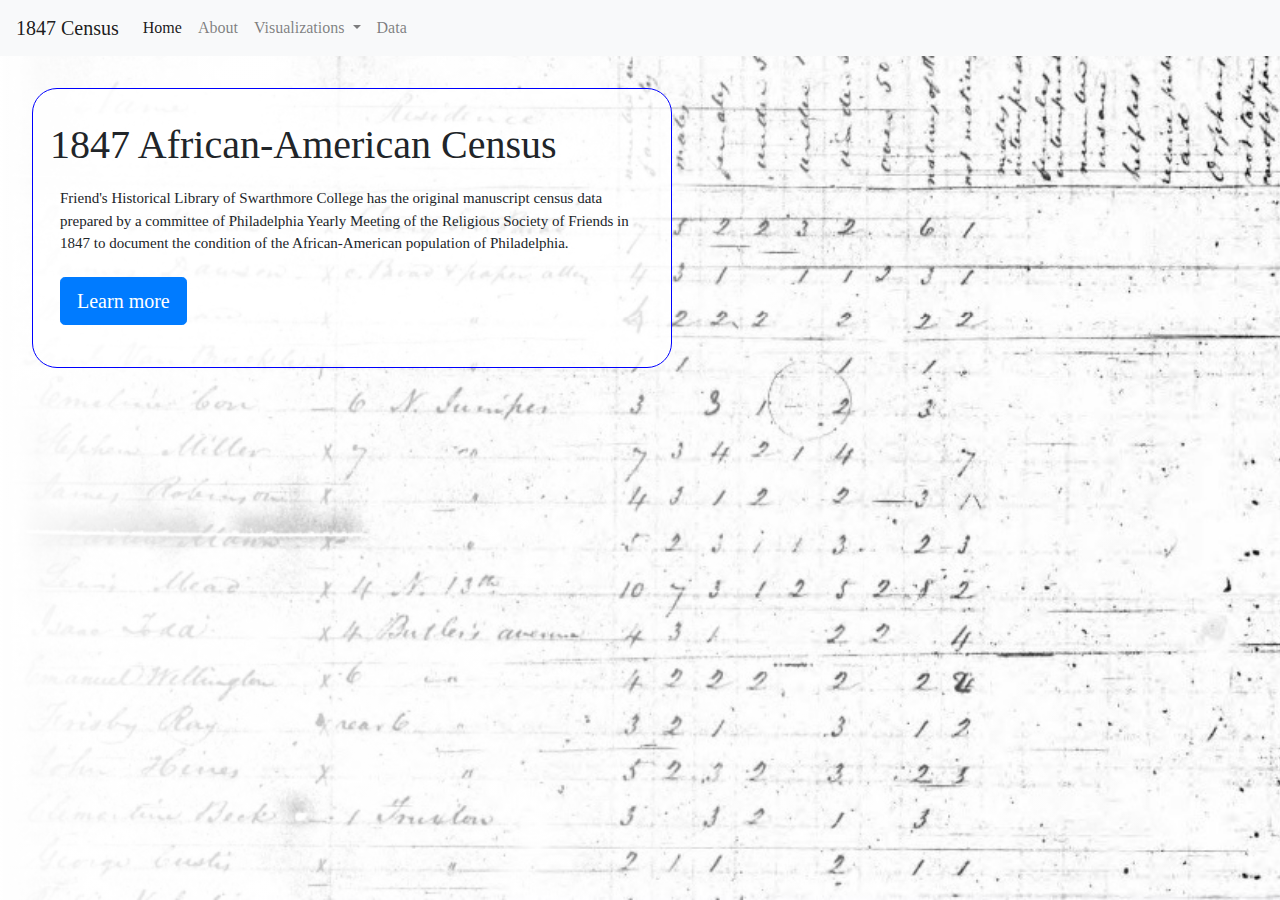
<file: index.html>
<!DOCTYPE html>
<html>
    <head>
        <meta charset="utf-8">
        <meta http-equiv="X-UA-Compatible" content="IE=edge">
        <title>1847 Census Prototype</title>
        <meta name="description" content="">
        <meta name="viewport" content="width=device-width, initial-scale=1">
        <link rel="stylesheet" href="">

        <!-- Base URL -->
        <base href="https://kkxix.github.io/1847-census-prototype.github.io/">
        <!-- <base href="/"> -->

        <!-- Bootsrap -->
        <link rel="stylesheet" href="https://stackpath.bootstrapcdn.com/bootstrap/4.3.1/css/bootstrap.min.css"
            integrity="sha384-ggOyR0iXCbMQv3Xipma34MD+dH/1fQ784/j6cY/iJTQUOhcWr7x9JvoRxT2MZw1T" crossorigin="anonymous">

        <!-- Custom style -->
        <link href="Style/main.css" rel="stylesheet">

    </head>

    <header>
        <nav class="navbar navbar-expand-lg navbar-light bg-light">
            <a class="navbar-brand" href=" index.html">1847 Census</a>
            <button class="navbar-toggler" type="button" data-toggle="collapse" data-target="#navbarSupportedContent"
                aria-controls="navbarSupportedContent" aria-expanded="false" aria-label="Toggle navigation">
                <span class="navbar-toggler-icon"></span>
            </button>
        
            <div class="collapse navbar-collapse" id="navbarSupportedContent">
                <ul class="navbar-nav mr-auto">
                    <li class="nav-item active">
                        <a class="nav-link" href=" index.html">Home <span class="sr-only">(current)</span></a>
                    </li>
                    <li class="nav-item">
                        <a class="nav-link" href="Pages/about.html">About</a>
                    </li>
                    <li class="nav-item dropdown">
                        <a class="nav-link dropdown-toggle" href="#" id="navbarDropdown" role="button" data-toggle="dropdown"
                            aria-haspopup="true" aria-expanded="false">
                            Visualizations
                        </a>
                        <div class="dropdown-menu" aria-labelledby="navbarDropdown">
                            <a class="dropdown-item" href="Pages/viz.html#occupation">Occupations</a>
                            <a class="dropdown-item" href="Pages/viz.html#mapper">Map</a>
                            <a class="dropdown-item" href="Pages/viz.html#population">Population</a>
                            <a class="dropdown-item" href="Pages/viz.html#literacy">Literacy</a>
                        </div>
                    </li>
                    <li class="nav-item">
                        <a class="nav-link" href="Pages/data.html">Data</a>
                    </li>
                </ul>
                <!-- <form class="form-inline my-2 my-lg-0">
                    <input class="form-control mr-sm-2" type="search" placeholder="Search" aria-label="Search">
                    <button class="btn btn-outline-success my-2 my-sm-0" type="submit">Search</button>
                </form> -->
            </div>
        </nav>
    </header>

    <body id="index">
        <div class="container" id="welcome-message">
            <div class="row ">
                <!-- <div class="col-md-6 order-md-1 text-center text-md-left pr-md-5"> -->
                    <h1>1847 African-American Census</h1>
                    <p>
                        Friend's Historical Library of Swarthmore College has the original manuscript census data prepared by a committee of
                        Philadelphia Yearly Meeting of the Religious Society of Friends in 1847 to document the condition of the
                        African-American population of Philadelphia.
                        <br>
                        <br>
                        <a class="btn btn-primary btn-lg" href="Pages/about.html" role="button">Learn more</a>
                    </p>
                <!-- </div> -->
            </div>
        </div>
    </body>

    <!-- Bootstrap -->
    <script src="https://code.jquery.com/jquery-3.3.1.slim.min.js"
        integrity="sha384-q8i/X+965DzO0rT7abK41JStQIAqVgRVzpbzo5smXKp4YfRvH+8abtTE1Pi6jizo"
        crossorigin="anonymous"></script>
    <script src="https://cdnjs.cloudflare.com/ajax/libs/popper.js/1.14.7/umd/popper.min.js"
        integrity="sha384-UO2eT0CpHqdSJQ6hJty5KVphtPhzWj9WO1clHTMGa3JDZwrnQq4sF86dIHNDz0W1"
        crossorigin="anonymous"></script>
    <script src="https://stackpath.bootstrapcdn.com/bootstrap/4.3.1/js/bootstrap.min.js"
        integrity="sha384-JjSmVgyd0p3pXB1rRibZUAYoIIy6OrQ6VrjIEaFf/nJGzIxFDsf4x0xIM+B07jRM"
        crossorigin="anonymous"></script>
</html>
</file>
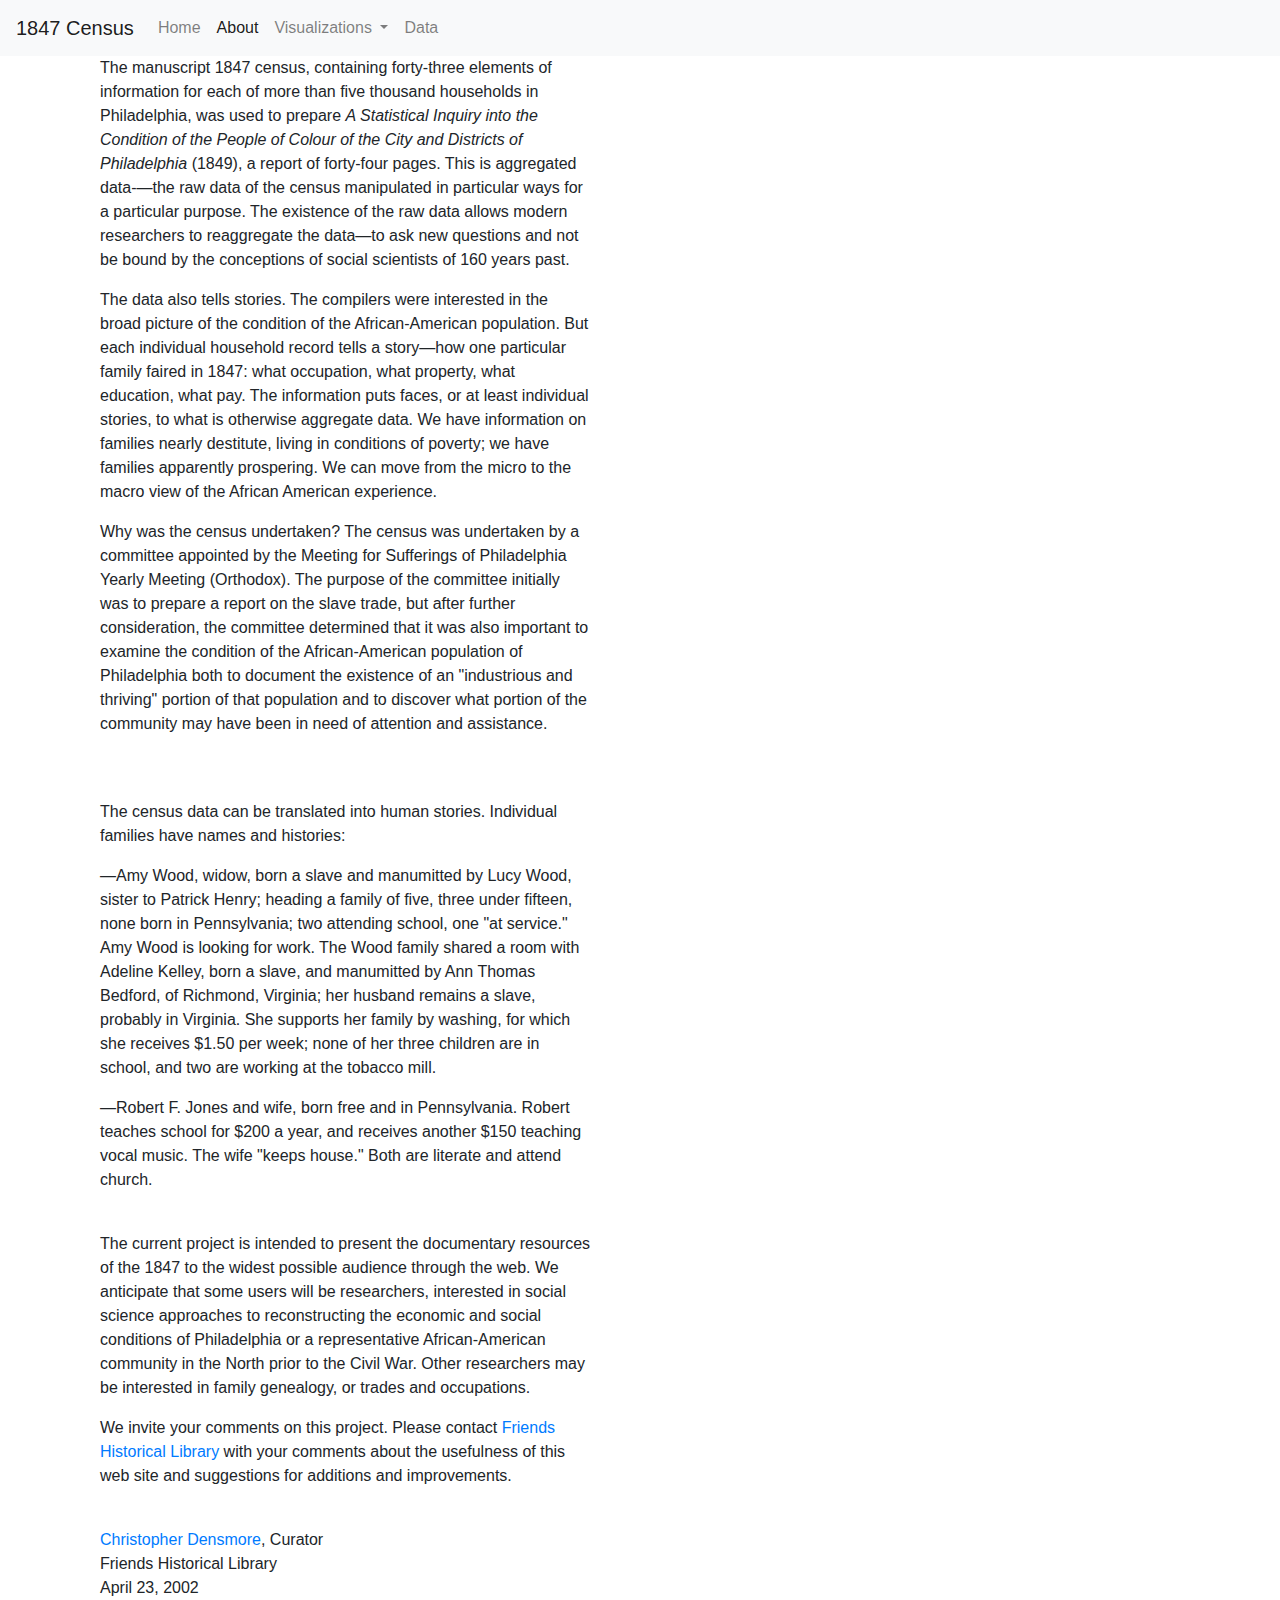
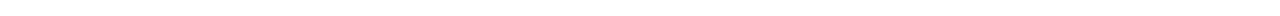
<file: Pages/about.html>
<!DOCTYPE html>
<!--[if lt IE 7]>      <html class="no-js lt-ie9 lt-ie8 lt-ie7"> <![endif]-->
<!--[if IE 7]>         <html class="no-js lt-ie9 lt-ie8"> <![endif]-->
<!--[if IE 8]>         <html class="no-js lt-ie9"> <![endif]-->
<!--[if gt IE 8]><!--> <html class="no-js"> <!--<![endif]-->
    <head>
        <meta charset="utf-8">
        <meta http-equiv="X-UA-Compatible" content="IE=edge">
        <title>1847 Census Prototype</title>
        <meta name="description" content="">
        <meta name="viewport" content="width=device-width, initial-scale=1">
        <link rel="stylesheet" href="">
    
        <!-- Base URL -->
        <base href="https://kkxix.github.io/1847-census-prototype.github.io/">
        <!-- <base href="/"> -->
    
        <!-- Bootsrap -->
        <link rel="stylesheet" href="https://stackpath.bootstrapcdn.com/bootstrap/4.3.1/css/bootstrap.min.css"
            integrity="sha384-ggOyR0iXCbMQv3Xipma34MD+dH/1fQ784/j6cY/iJTQUOhcWr7x9JvoRxT2MZw1T" crossorigin="anonymous">
    
    </head>
    
    <header>
        <nav class="navbar navbar-expand-lg navbar-light bg-light">
            <a class="navbar-brand" href="index.html">1847 Census</a>
            <button class="navbar-toggler" type="button" data-toggle="collapse" data-target="#navbarSupportedContent"
                aria-controls="navbarSupportedContent" aria-expanded="false" aria-label="Toggle navigation">
                <span class="navbar-toggler-icon"></span>
            </button>
    
            <div class="collapse navbar-collapse" id="navbarSupportedContent">
                <ul class="navbar-nav mr-auto">
                    <li class="nav-item">
                        <a class="nav-link" href="index.html">Home</a>
                    </li>
                    <li class="nav-item active">
                        <a class="nav-link" href="Pages/about.html">About<span class="sr-only">(current)</span></a>
                    </li>
                    <li class="nav-item dropdown">
                        <a class="nav-link dropdown-toggle" href="#" id="navbarDropdown" role="button"
                            data-toggle="dropdown" aria-haspopup="true" aria-expanded="false">
                            Visualizations
                        </a>
                        <div class="dropdown-menu" aria-labelledby="navbarDropdown">
                            <a class="dropdown-item" href="Pages/viz.html#occupation">Occupations</a>
                            <a class="dropdown-item" href="Pages/viz.html#mapper">Map</a>
                            <a class="dropdown-item" href="Pages/viz.html#population">Population</a>
                            <a class="dropdown-item" href="Pages/viz.html#literacy">Literacy</a>
                        </div>
                    </li>
                    <li class="nav-item">
                        <a class="nav-link" href="Pages/data.html">Data</a>
                    </li>
                </ul>
                <!-- <form class="form-inline my-2 my-lg-0">
                        <input class="form-control mr-sm-2" type="search" placeholder="Search" aria-label="Search">
                        <button class="btn btn-outline-success my-2 my-sm-0" type="submit">Search</button>
                    </form> -->
            </div>
        </nav>
    </header>

    <body>
        <div class="container">
            <div class="col-md-6 order-md-1 text-center text-md-left pr-md-5">
                <p>The manuscript 1847 census, containing forty-three elements of information
                    for each of more than five thousand households in Philadelphia,
                    was used to prepare <i>A Statistical Inquiry into the Condition
                        of the People of Colour of the City and Districts of Philadelphia
                    </i>(1849), a report of forty-four pages. This is aggregated data-&#151;the
                    raw data of the census manipulated in particular ways for a particular
                    purpose. The existence of the raw data allows modern researchers
                    to reaggregate the data&#151;to ask new questions and not be bound
                    by the conceptions of social scientists of 160 years past. </p>
                <p>The data also tells stories. The compilers were interested in the broad
                    picture of the condition of the African-American population. But
                    each individual household record tells a story&#151;how one particular
                    family faired in 1847: what occupation, what property, what education,
                    what pay. The information puts faces, or at least individual stories,
                    to what is otherwise aggregate data. We have information on families
                    nearly destitute, living in conditions of poverty; we have families
                    apparently prospering. We can move from the micro to the macro view
                    of the African American experience. </p>
                <p>Why was the census undertaken? The census was undertaken by a committee
                    appointed by the Meeting for Sufferings of Philadelphia Yearly Meeting
                    (Orthodox). The purpose of the committee initially was to prepare
                    a report on the slave trade, but after further consideration, the
                    committee determined that it was also important to examine the condition
                    of the African-American population of Philadelphia both to document
                    the existence of an &quot;industrious and thriving&quot; portion
                    of that population and to discover what portion of the community
                    may have been in need of attention and assistance. </p>
                <br>
                <p>
                    <br>
                    The census data can be translated into human stories. Individual
                    families have names and histories:
                </p>
                <blockquote>
                    <p>&#151;Amy Wood, widow, born a slave and manumitted by Lucy Wood,
                        sister to Patrick Henry; heading a family of five, three under
                        fifteen, none born in Pennsylvania; two attending school, one
                        &quot;at service.&quot; Amy Wood is looking for work. The Wood
                        family shared a room with Adeline Kelley, born a slave, and manumitted
                        by Ann Thomas Bedford, of Richmond, Virginia; her husband remains
                        a slave, probably in Virginia. She supports her family by washing,
                        for which she receives $1.50 per week; none of her three children
                        are in school, and two are working at the tobacco mill. </p>
                    <p>&#151;Robert F. Jones and wife, born free and in Pennsylvania.
                        Robert teaches school for $200 a year, and receives another $150
                        teaching vocal music. The wife &quot;keeps house.&quot; Both are
                        literate and attend church.</p>
                </blockquote>
                <p>
                    <br>
                    The current project is intended to present the documentary resources
                    of the 1847 to the widest possible audience through the web. We
                    anticipate that some users will be researchers, interested in social
                    science approaches to reconstructing the economic and social conditions
                    of Philadelphia or a representative African-American community in
                    the North prior to the Civil War. Other researchers may be interested
                    in family genealogy, or trades and occupations.</p>
                <p> We invite your comments on this project. Please contact <a href="http://www.swarthmore.edu/Library/friends">Friends
                        Historical Library</a> with your comments about the usefulness of
                    this web site and suggestions for additions and improvements. </p>
                <p><br>
                    <a href="mailto:cdensmo1@swarthmore.edu">Christopher Densmore</a>,
                    Curator<br>
                    Friends Historical Library<br>
                    April 23, 2002</p>
            </div>
        </div>
    </body>

    <!-- Bootstrap -->
    <script src="https://code.jquery.com/jquery-3.3.1.slim.min.js"
        integrity="sha384-q8i/X+965DzO0rT7abK41JStQIAqVgRVzpbzo5smXKp4YfRvH+8abtTE1Pi6jizo"
        crossorigin="anonymous"></script>
    <script src="https://cdnjs.cloudflare.com/ajax/libs/popper.js/1.14.7/umd/popper.min.js"
        integrity="sha384-UO2eT0CpHqdSJQ6hJty5KVphtPhzWj9WO1clHTMGa3JDZwrnQq4sF86dIHNDz0W1"
        crossorigin="anonymous"></script>
    <script src="https://stackpath.bootstrapcdn.com/bootstrap/4.3.1/js/bootstrap.min.js"
        integrity="sha384-JjSmVgyd0p3pXB1rRibZUAYoIIy6OrQ6VrjIEaFf/nJGzIxFDsf4x0xIM+B07jRM"
        crossorigin="anonymous"></script>
</html>
</file>
<file: Style/main.css>
#female-filter .btn, #p-filter-f .btn {
  color: red;
}

#male-filter .btn, #p-filter-m .btn {
  color: #12cadb;
}

/* h2 {
   text-align: center;
   font-size: 20px;
   background-color: #f6f0ff;
   padding: 5px;
} */

h3 {
  margin: 10px;
  font-size: 1em;
}

body {
  font-family: Verdana;
  margin: 0;
  padding: 0;
}

html {
  height: 100%
}

#welcome-message {
  border: 1px solid blue;
  max-width: 50%;
  background: rgb(255,255,255,.75);
  padding: 2em;
  border-radius: 25px;
  margin: 2em;
}

body#index {
  background: linear-gradient(to left, transparent, rgba(255, 255, 255, 1.00)), url(../Images/catherine-little-1847-african-american-census-philadelphia.jpg);
  background-repeat: no-repeat;
  background-size: cover; 
}

.nav {
  margin-left: 30px;
  margin-bottom: 100px;
}

p {
  margin-left: 30px;
  font-size: 15px;
  /* margin-top: 50px; */
  margin: 10px;
  text-align: left;
}

.nav a {
  text-decoration: none;
  color: black;
}

a.selected {
  font-weight: bold;
}

#title {
  margin-bottom: 30px;
  margin-left: 40px;
}

.description {
  margin-bottom: 100px;
}

.container {
  padding: 10px;
  text-align: center;
}

#chart {
  /* border: 1px solid pink; */
  height: 350px;
  z-index: 900;
  margin-left: 30px;
  margin-right: 30px;
}

#null-jobs {
  float: right;
  height: 300px;
  width: 18%;
  margin-top: -352px;
  margin-right: 30px;
  background-color: pink;
  opacity: 0.3;
  z-index: 900;
  padding-top: 15px;
}

#null-jobs span {
  color: black;
  font-size: 11px;
}

.graph-title {
  text-align: center;
  font-weight: bold;
  display: inline-block;
}
</file>
